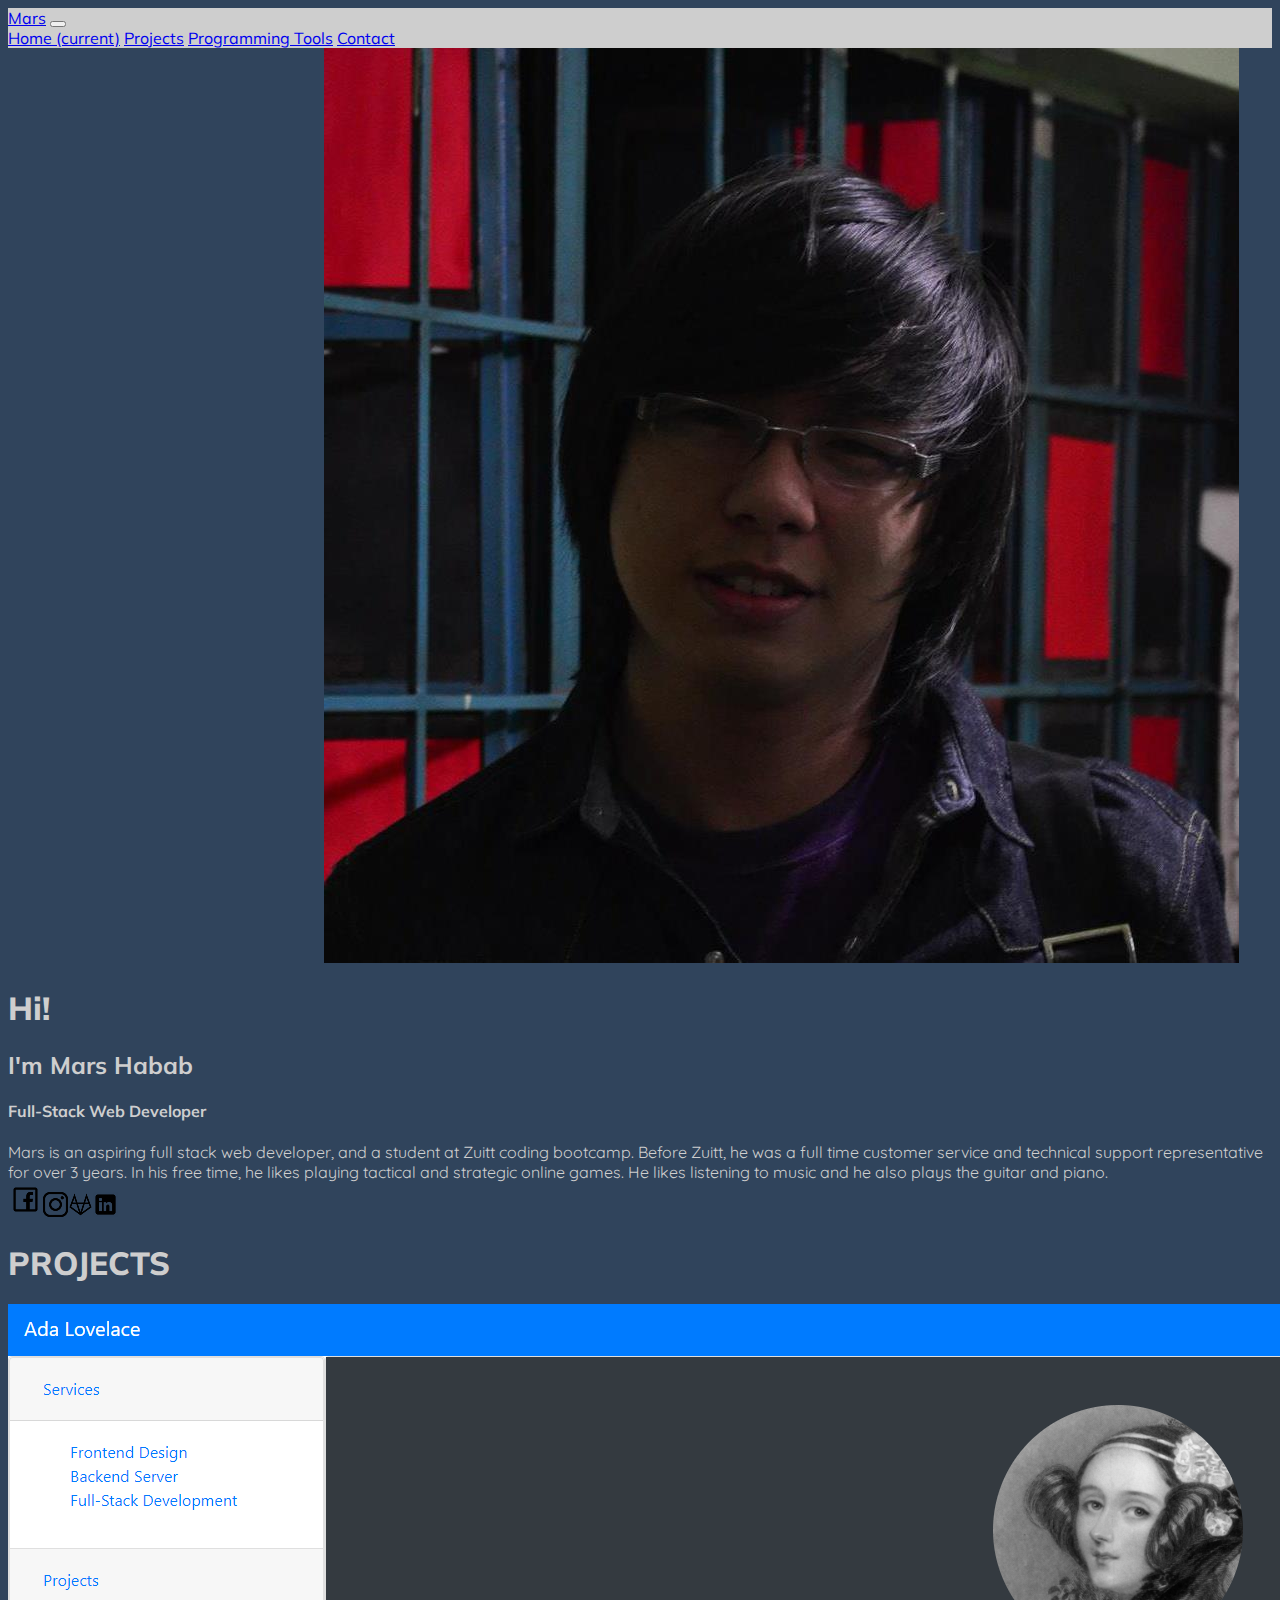
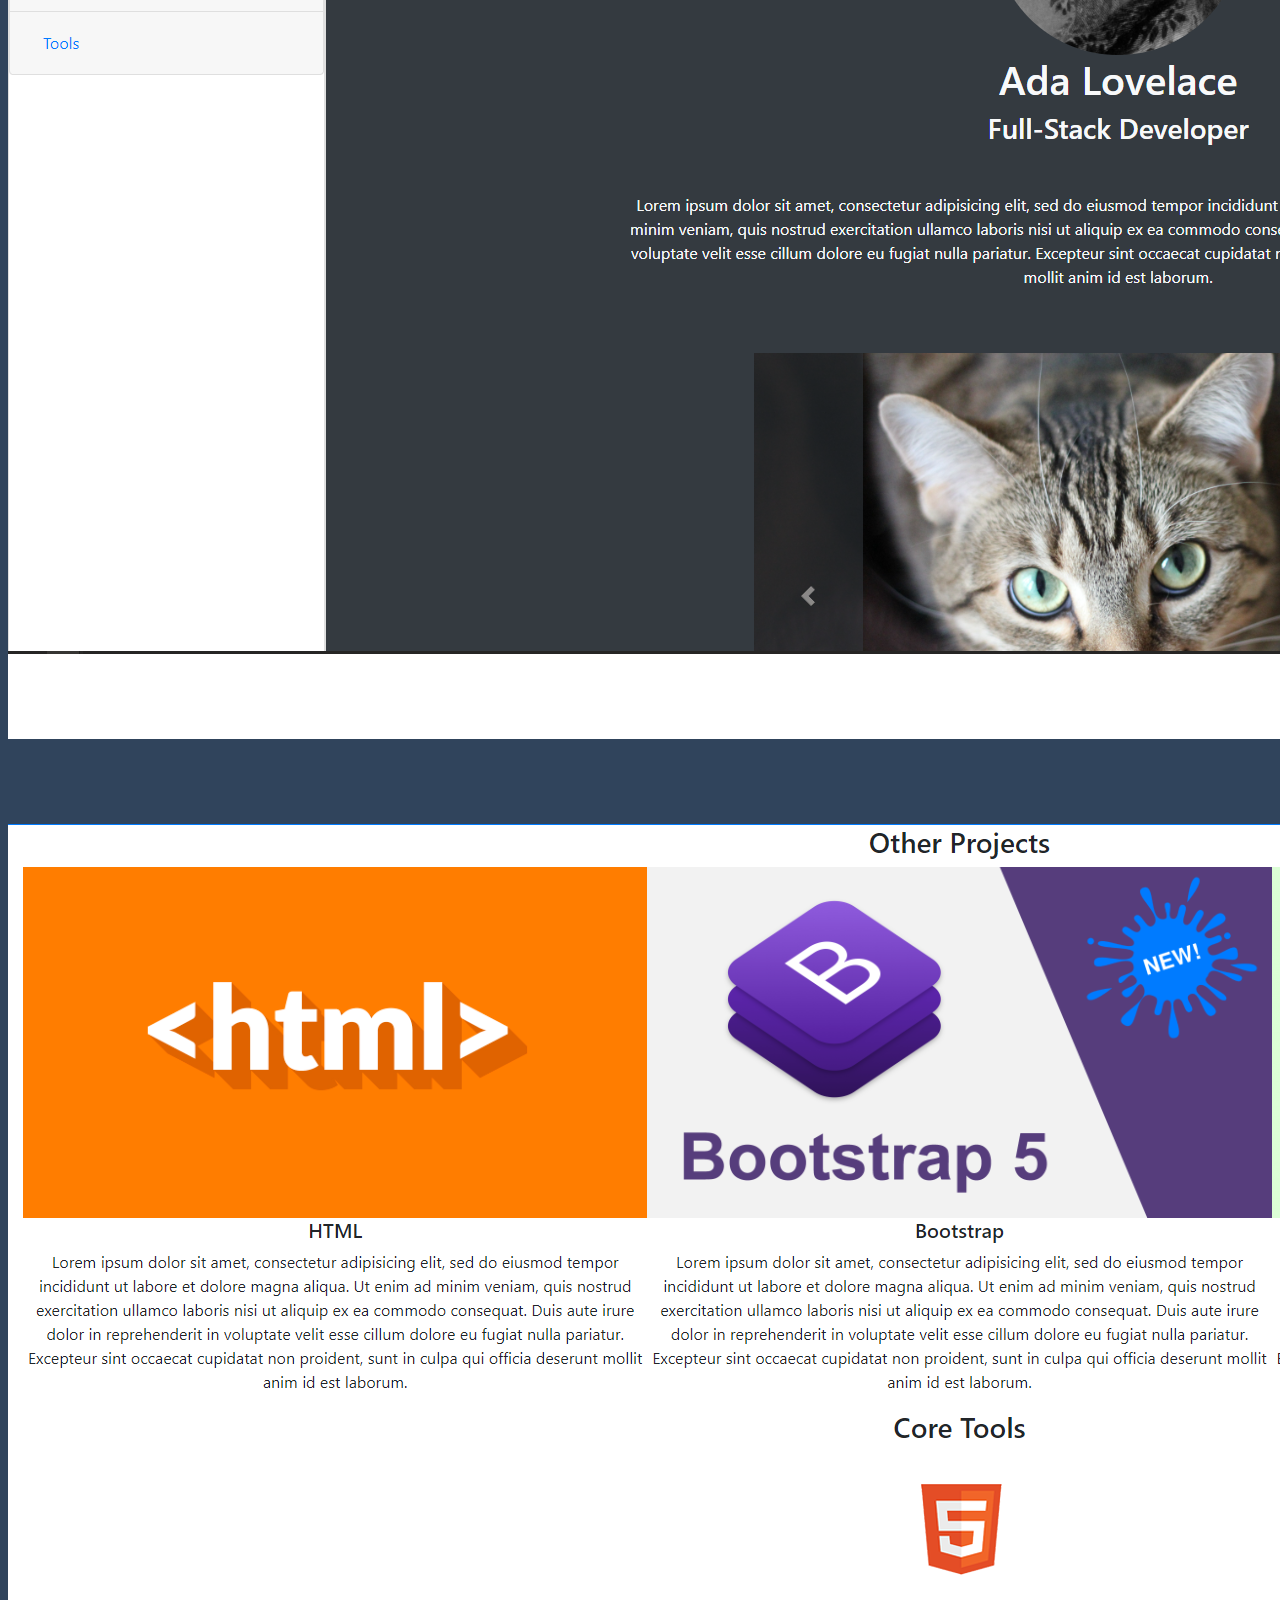
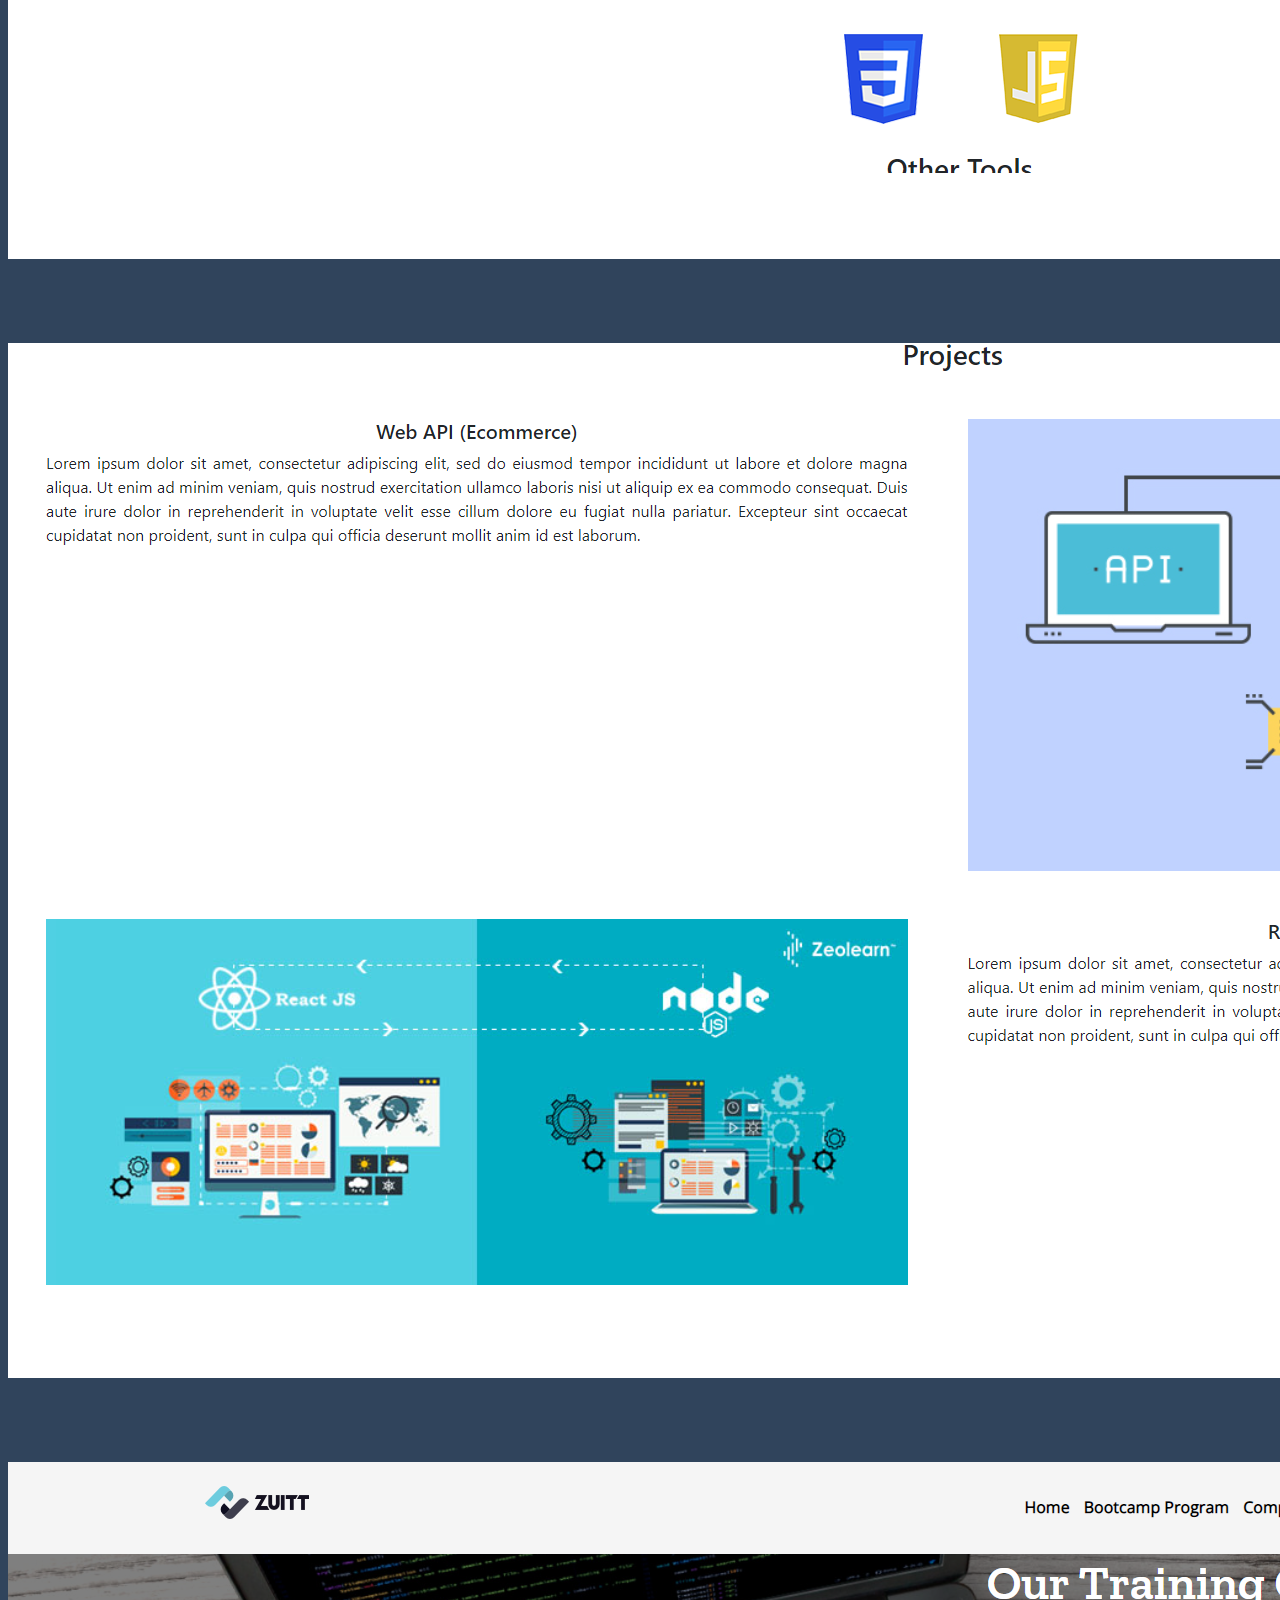
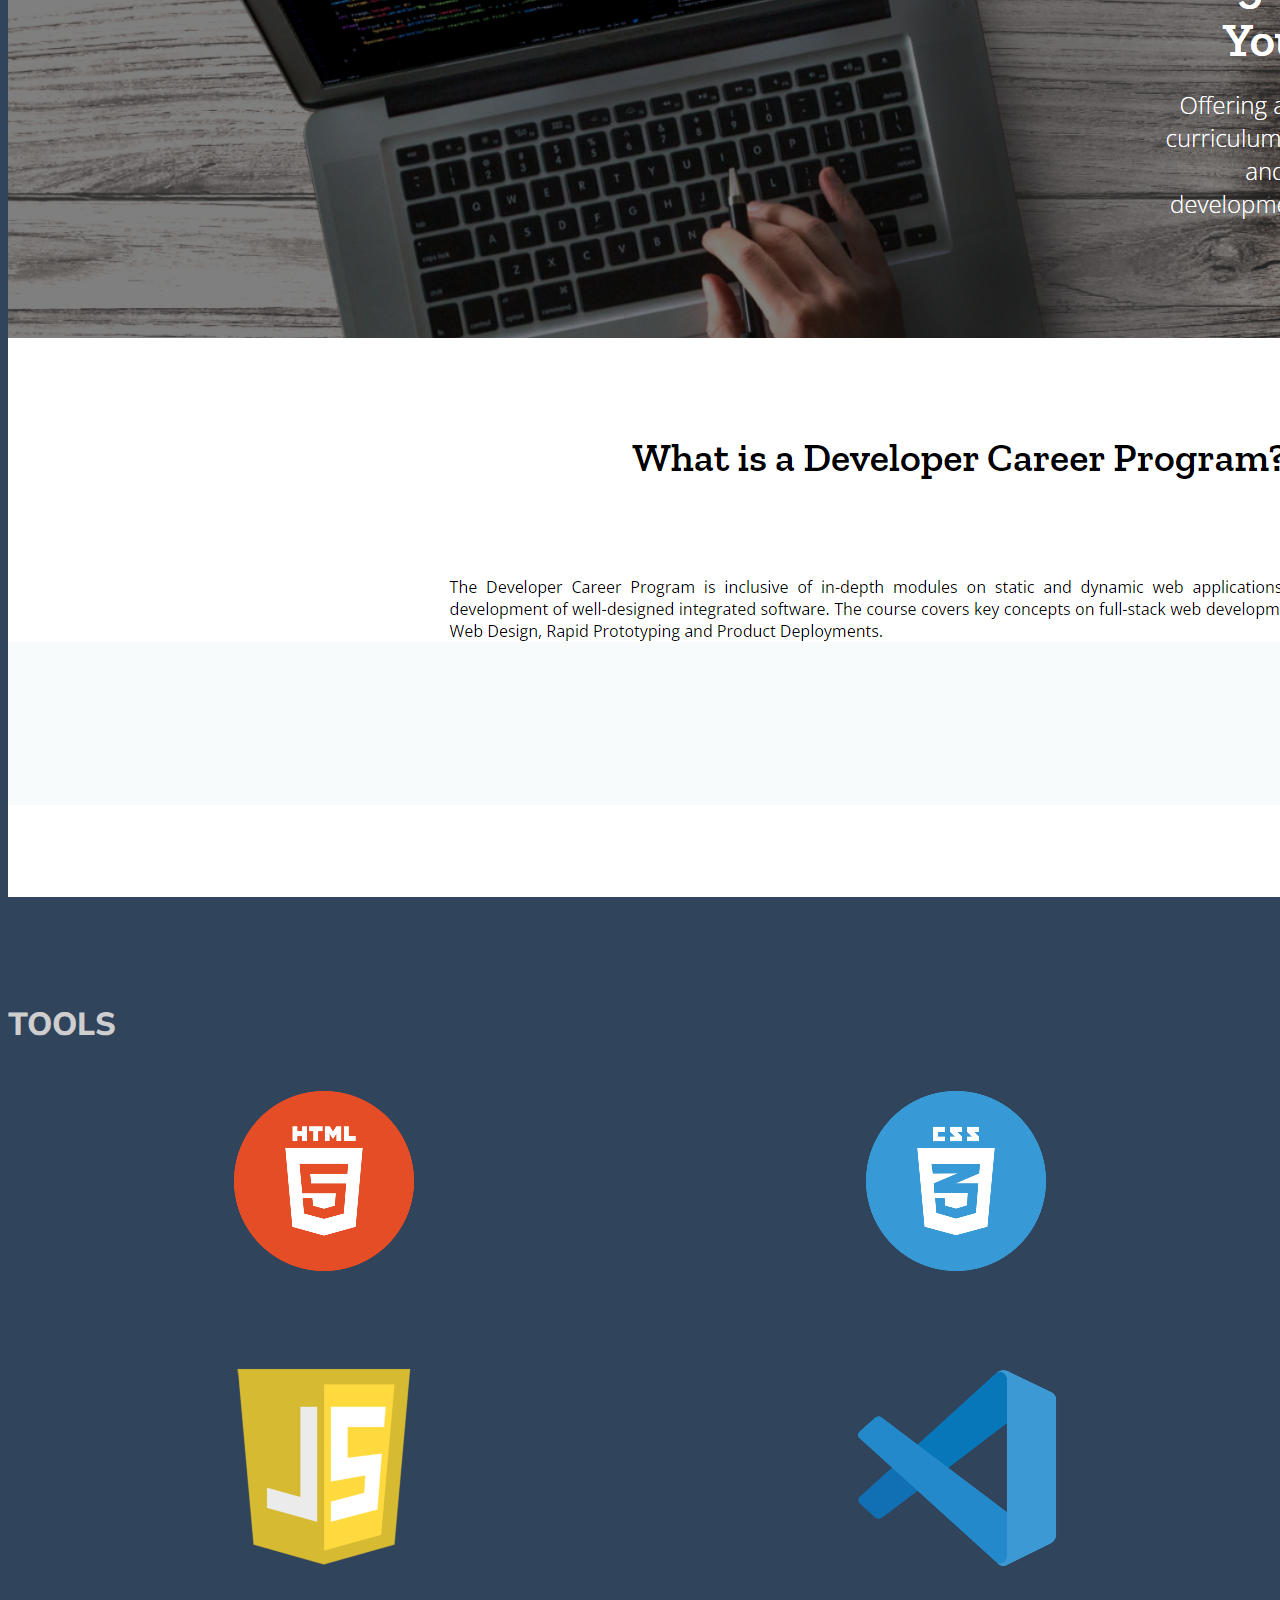
<file: index.html>
<!DOCTYPE html>
<html lang="en">
<head>
    <meta charset="UTF-8">
    <meta http-equiv="X-UA-Compatible" content="IE=edge">
    <meta name="viewport" content="width=device-width, initial-scale=1.0">
    <title>Landing Page</title>
    <meta name="viewport" content="width=device-width, initial-scale=1, shrink-to-fit=no">
    <link rel="stylesheet" href="https://cdn.jsdelivr.net/npm/bootstrap@4.6.0/dist/css/bootstrap.min.css" integrity="sha384-B0vP5xmATw1+K9KRQjQERJvTumQW0nPEzvF6L/Z6nronJ3oUOFUFpCjEUQouq2+l" crossorigin="anonymous"/>
    <link rel="stylesheet" href="./landing.css">
    <link rel="preconnect" href="https://fonts.googleapis.com"><link rel="preconnect" href="https://fonts.gstatic.com" crossorigin><link href="https://fonts.googleapis.com/css2?family=Mulish&family=Quicksand&display=swap" rel="stylesheet">
</head>
<body class="smooth-scroll">
    <!-- Nav Bar -->
    <nav class="navbar navbar-expand-md navbar-light" id="navBar">
        <a class="navbar-brand" href="#">Mars</a>
        <button class="navbar-toggler" type="button" data-toggle="collapse" data-target="#navbarNavAltMarkup" aria-controls="navbarNavAltMarkup" aria-expanded="false" aria-label="Toggle navigation">
          <span class="navbar-toggler-icon"></span>
        </button>
        <div class="collapse navbar-collapse" id="navbarNavAltMarkup">
          <div class="navbar-nav">
            <a class="nav-link active" href="#mainlanding">Home <span class="sr-only">(current)</span></a>
            <a class="nav-link" href="#ProjectSection">Projects</a>
            <a class="nav-link" href="#pTools">Programming Tools</a>
            <a class="nav-link" href="./contact.html" target="_blank">Contact</a>
          </div>
        </div>
      </nav>
    <!-- nav bar end -->


    <!-- main landing page -->
    <!-- intro headshot -->
    <div class="row container-fluid vh-100 justify-content-center align-items-center d-flex" id="mainlanding">
        <div class="text-center container-fluid col-lg d-block" id="headShot">
            <img class="img-fluid rounded-circle" src="./images/headshot.jpg">
        </div>
        <!-- Intro -->
        <div class="col-lg col-md-10 justify-content-center">
            <h1 class="text-right">Hi!</h1>
            <h2 class="text-right">I'm Mars Habab</h2>
            <h4 class="mb-4 text-right">Full-Stack Web Developer</h4>
            <div class="text-justify">
            <h7 class="text-justify" id="aboutme">Mars is an aspiring full stack web developer, and a student at Zuitt coding bootcamp. Before Zuitt, he was a full time customer service and technical support representative for over 3 years. In his free time, he likes playing tactical and strategic online games. He likes listening to music and he also plays the guitar and piano.</h7></div>
            <!-- <h6>socials:</h6> -->
            <div class="text-right"><a href="https://www.facebook.com/marthelli.h" target="_blank"><img class="img-fluid ml-1 mr-1" src="./images/facebook.png" ></a><a href="https://www.instagram.com/marthellih/" target="_blank"><img class="img-fluid ml-1 mr-1" src="./images/ig25.png"></a><a href="https://gitlab.com/batch230-habab" target="_blank"><img class="img-fluid ml-1 mr-1" src="./images/gitlab.png"></a><a href="https://www.linkedin.com/in/john-marcelli-habab-2b7646261/" target="_blank"><img class="img-fluid ml-1 mr-1" src="./images/LI.png"></a></div>
        </div>
        <div class="col-lg-3 col-md-0"></div>
    </div>
    <!-- intro headshot end -->
    <!-- Projects -->
    <div class="bg-dark container-fluid p-3 min-vh-100" id="ProjectSection">
        <div class="text-center mt-2 mb-2 pt-5 pb-3">
            <h1 class="pb-5">PROJECTS</h1>
        </div>
        <div class="row justify-content-center">
                <div class="col-12 col-md-6 container-fluid">                
                    <div class="container-fluid pt-2 pb-2 row">
                        <div id="hovertest" class="col-lg-12 pt-2 pb-2 row">
                        <span class="col-lg-6 container-fluid"><img id="projectimg" class="img-fluid rounded" src="./images/projects/project1.png"></span><span class="hidden container-fluid col-lg-6"><h5 class="text-right"><u>Bootstrap Components</u></h5>In this project we learned how to apply Bootstrap Components effectively to create common application features.</span>
                        </div>
                    </div>
                    <div class="container-fluid pt-2 pb-2 row">
                        <div id="hovertest" class="col-lg-12 pt-2 pb-2 row">
                        <span class="col-lg-6 container-fluid"><img id="projectimg" class="img-fluid rounded" src="./images/projects/project2.png"></span><span class="hidden container-fluid col-lg-6"><h5 class="text-right"><u>Bootstrap Flex</u></h5>In this project we learned how to use .flex to help us with the mobile responsiveness of our websites.</span>
                        </div>
                    </div>
                </div>
                <div class="col-12 col-md-6 container-fluid">                
                    <div class="container-fluid pt-2 pb-2 row">
                        <div id="hovertest" class="col-lg-12 pt-2 pb-2 row">
                        <span class="col-lg-6 container-fluid"><img id="projectimg" class="img-fluid rounded" src="./images/projects/project3.png"></span><span class="hidden container-fluid col-lg-6"><h5 class="text-right"><u>Bootstrap Grid System</u></h5>This is our first time encountering Bootstrap's grid system and our application of it.</span></span>
                        </div>
                    </div>
                    <div class="container-fluid pt-2 pb-2 row">
                        <div id="hovertest" class="col-lg-12 pt-2 pb-2 row">
                        <span class="col-lg-6 container-fluid"><img id="projectimg" class="img-fluid rounded" src="./images/projects/project4.png"></span><span class="hidden container-fluid col-lg-6"><h5 class="text-right"><u>CSS Styling Properties and positioning</u></h5>Here is our first web output after learning about CSS and what it can do to help us make our websites easier on the eyes.</span></span>
                        </div>
                    </div>
                </div>
        </div>
    </div>
    <!-- Projects End -->

    <!-- Programming Tools -->
    <div class="row container-fluid vh-100 justify-content-center align-items-center d-flex" id="pTools">
        <div class="row justify-content-center d-block col-lg-6 col-5 text-center"><h1>TOOLS</h1></div>
        <div class="container justify-content-center row">
            <div class="container justify-content-center">
                <ul class="list" id="tools">
                    <li><a href="#0"><img class="img-fluid" id="toolimg" src="./images/html5.png"> <span>HTML 5</span></a></li>
                    <li><a href="#0"><img class="img-fluid" id="toolimg" src="./images/css3.png"> <span>CSS 3</span></a></li>
                </ul>
            </div>
            <div class="container-fluid">
                <ul class="list" id="tools">
                    <li><a href="#0"><img class="img-fluid" id="toolimg" src="./images/jslogoplswork.png"> <span>Javascript</span></a></li>
                    <li><a href="#0"><img class="img-fluid" id="toolimg" src="./images/vscode.png"> <span>VS Code</span></a></li>
                </ul>
            </div>
        </div>
        
        <!--programming tools end  -->
    </div>



    <style> @import url('https://fonts.googleapis.com/css2?family=Mulish&display=swap'); </style>
    <script src="https://code.jquery.com/jquery-3.5.1.slim.min.js" integrity="sha384-DfXdz2htPH0lsSSs5nCTpuj/zy4C+OGpamoFVy38MVBnE+IbbVYUew+OrCXaRkfj" crossorigin="anonymous"></script>
    <script src="https://cdn.jsdelivr.net/npm/bootstrap@4.6.0/dist/js/bootstrap.bundle.min.js" integrity="sha384-Piv4xVNRyMGpqkS2by6br4gNJ7DXjqk09RmUpJ8jgGtD7zP9yug3goQfGII0yAns" crossorigin="anonymous"></script>
</body>
</html>
</file>
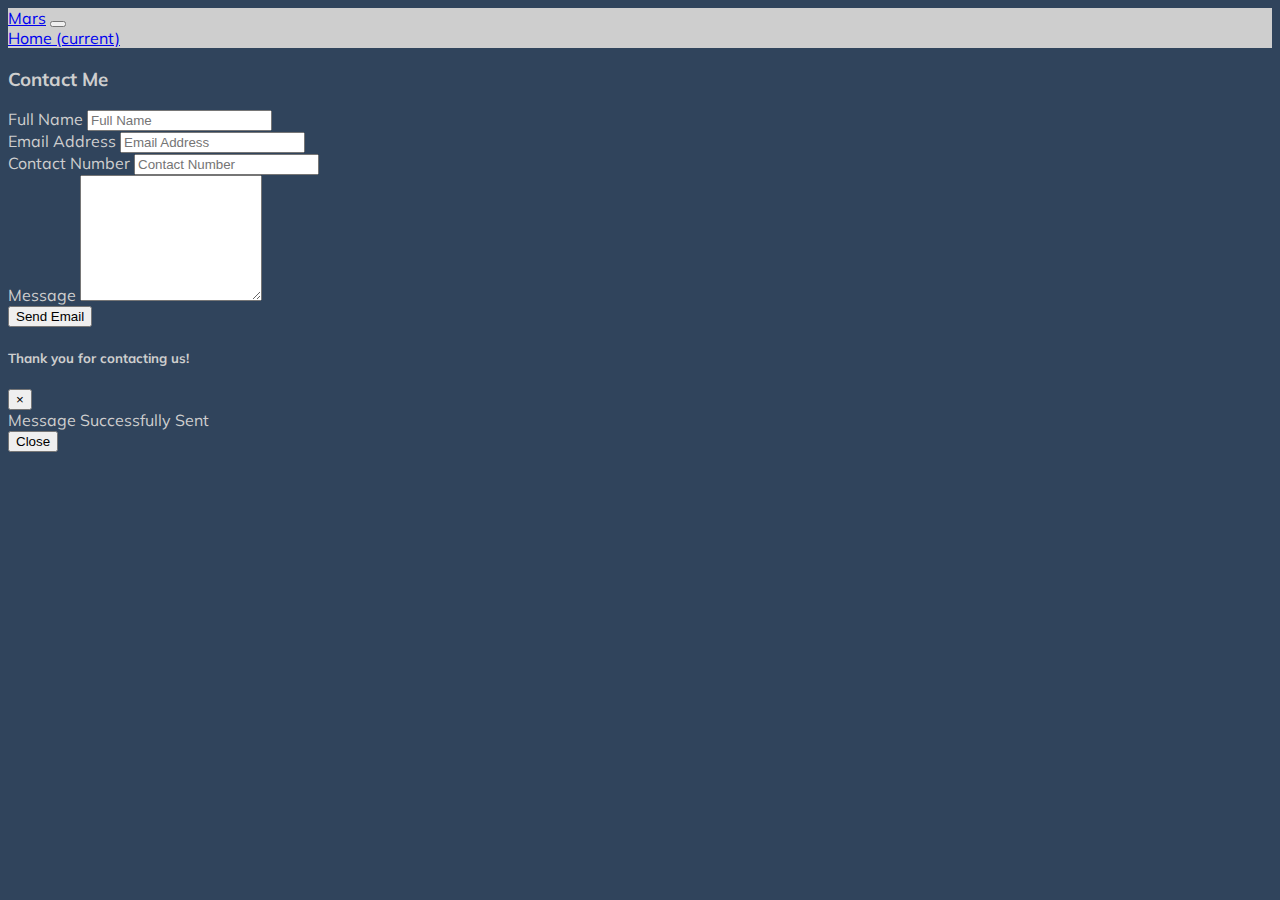
<file: contact.html>
<!DOCTYPE html>
<html lang="en">
<head>
    <meta charset="UTF-8">
    <meta http-equiv="X-UA-Compatible" content="IE=edge">
    <meta name="viewport" content="width=device-width, initial-scale=1.0">
    <title>Contact</title>
    <meta name="viewport" content="width=device-width, initial-scale=1, shrink-to-fit=no">
    <link rel="stylesheet" href="https://cdn.jsdelivr.net/npm/bootstrap@4.6.0/dist/css/bootstrap.min.css" integrity="sha384-B0vP5xmATw1+K9KRQjQERJvTumQW0nPEzvF6L/Z6nronJ3oUOFUFpCjEUQouq2+l" crossorigin="anonymous"/>
    <link rel="stylesheet" href="./landing.css">
    <link rel="preconnect" href="https://fonts.googleapis.com"><link rel="preconnect" href="https://fonts.gstatic.com" crossorigin><link href="https://fonts.googleapis.com/css2?family=Mulish&family=Quicksand&display=swap" rel="stylesheet">
</head>
<body id="contactpage">
    <!-- navbar -->
    <nav class="navbar navbar-expand-lg navbar-light" id="navBar">
        <a class="navbar-brand" href="./index.html">Mars</a>
        <button class="navbar-toggler" type="button" data-toggle="collapse" data-target="#navbarNavAltMarkup" aria-controls="navbarNavAltMarkup" aria-expanded="false" aria-label="Toggle navigation">
          <span class="navbar-toggler-icon"></span>
        </button>
        <div class="collapse navbar-collapse" id="navbarNavAltMarkup">
          <div class="navbar-nav">
            <a class="nav-link active" href="./index.html">Home <span class="sr-only">(current)</span></a>
          </div>
        </div>
      </nav>

    <div class="min-vh-100 p-5 text-center bg-dark">
        <h3>Contact Me</h3>
        <div class="row">
            <div class="offset-md-2 col-md-8 offset-xl-4 col-xl-4" id="contactsheet">
                <form>
                <div>
                    <label for="fName">Full Name</label>
                    <input type="text" id="fName" class="form-control form-rounded" placeholder="Full Name" required>
                </div>
                <div>
                    <label for="Email">Email Address</label>
                    <input type="Email" id="Email" class="form-control form-rounded" placeholder="Email Address" required>
                </div>
                <div>
                    <label for="cNumber">Contact Number</label>
                    <input type="text" id="cNumber" class="form-control form-rounded" placeholder="Contact Number" required>
                </div>
                <div class="form-group">
                    <label for="Message">Message</label>
                    <textarea class="form-control" id="Message" rows="8"></textarea>
                </div>
                <button type="button" class="btn btn-dark mb-3" data-toggle="modal" data-target="#exampleModal">
                    Send Email
                  </button>
                  
                  <!-- Modal -->
                  <div class="modal fade" id="exampleModal" tabindex="-1" aria-labelledby="exampleModalLabel" aria-hidden="true">
                    <div class="modal-dialog">
                      <div class="modal-content">
                        <div class="modal-header">
                          <h5 class="modal-title text-dark" id="exampleModalLabel">Thank you for contacting us!</h5>
                          <button type="button" class="close" data-dismiss="modal" aria-label="Close">
                            <span aria-hidden="true">&times;</span>
                          </button>
                        </div>
                        <div class="modal-body p-3">
                          <div class="text-center text-dark">
                            <h7>Message Successfully Sent</h7>
                          </div>
                          <div class="modal-footer pt-5">
                            <button type="button" class="btn btn-secondary" data-dismiss="modal">Close</button>
                        </div>
                      </div>
                    </div>
                  </div>
                </form>
                </div>
            </div>

        </div>
    </div>




    <script src="https://code.jquery.com/jquery-3.5.1.slim.min.js" integrity="sha384-DfXdz2htPH0lsSSs5nCTpuj/zy4C+OGpamoFVy38MVBnE+IbbVYUew+OrCXaRkfj" crossorigin="anonymous"></script>
    <script src="https://cdn.jsdelivr.net/npm/bootstrap@4.6.0/dist/js/bootstrap.bundle.min.js" integrity="sha384-Piv4xVNRyMGpqkS2by6br4gNJ7DXjqk09RmUpJ8jgGtD7zP9yug3goQfGII0yAns" crossorigin="anonymous"></script>
</body>
</html>
</file>
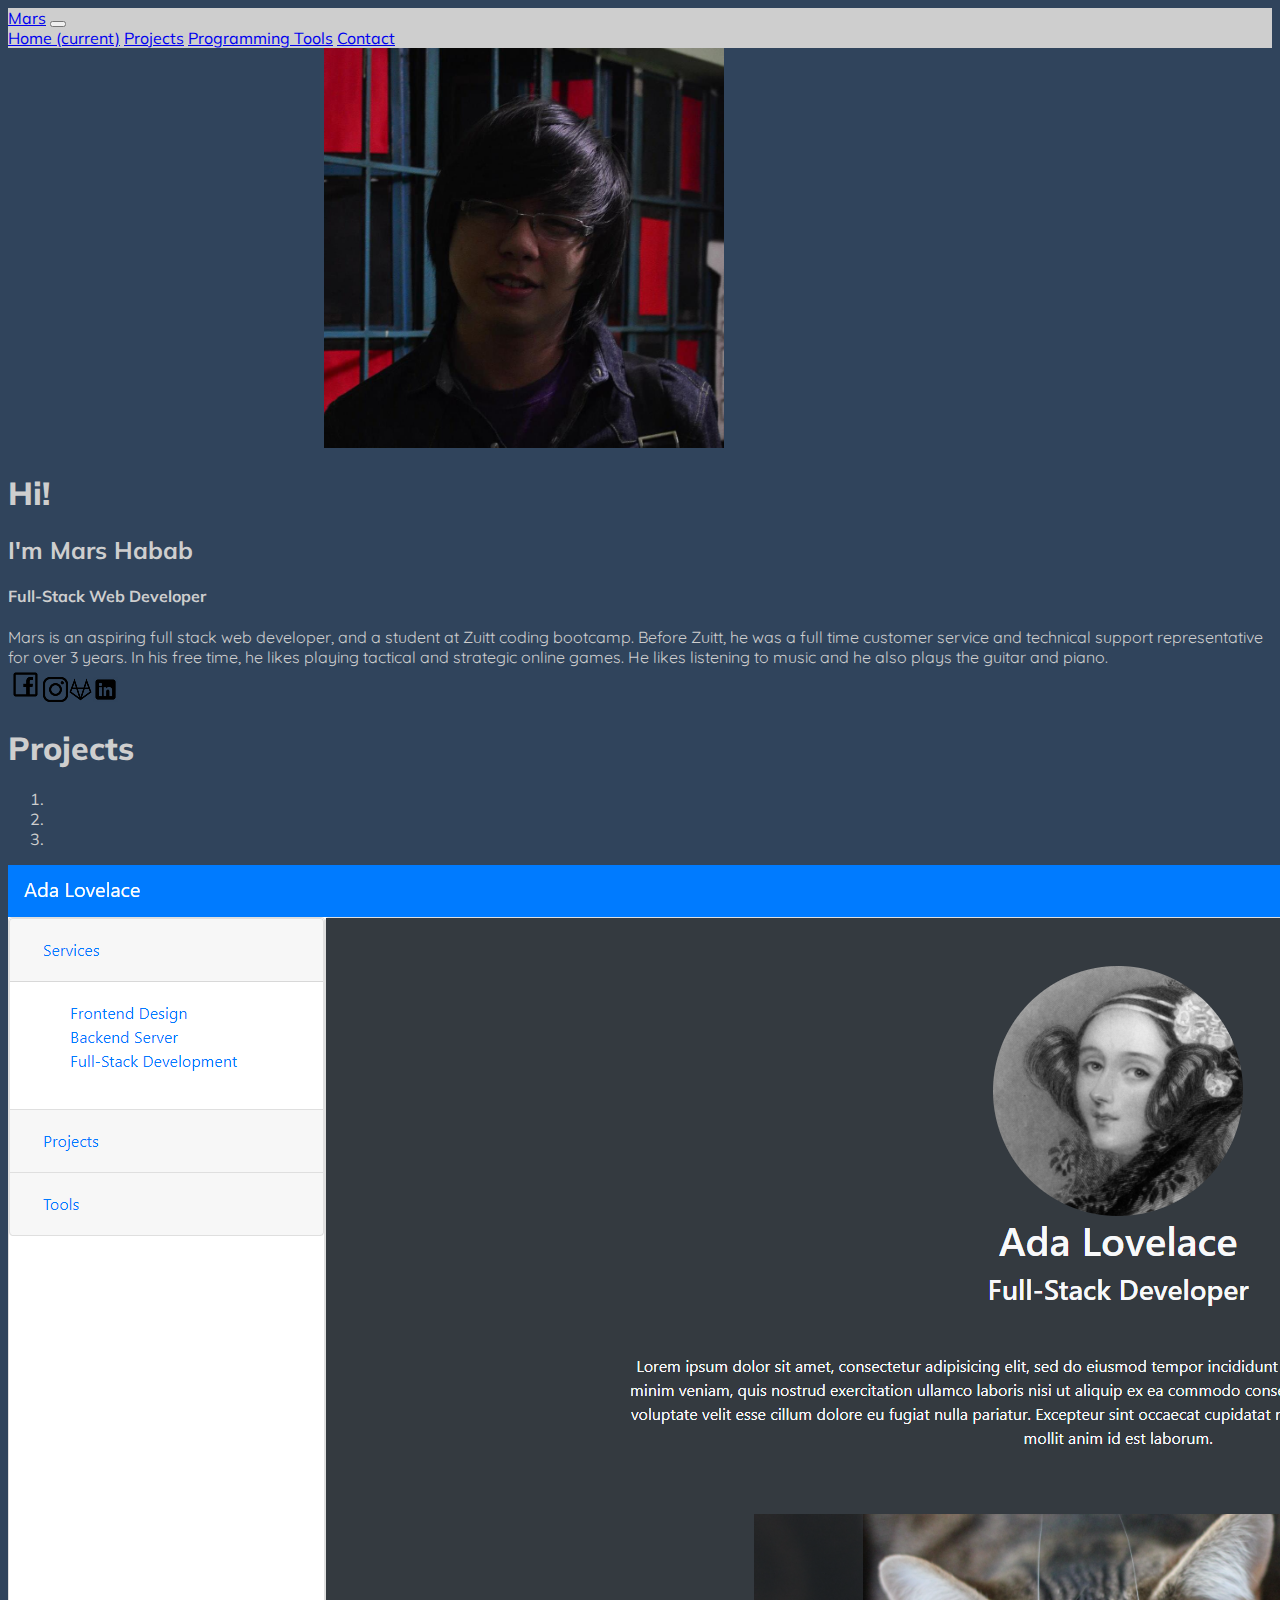
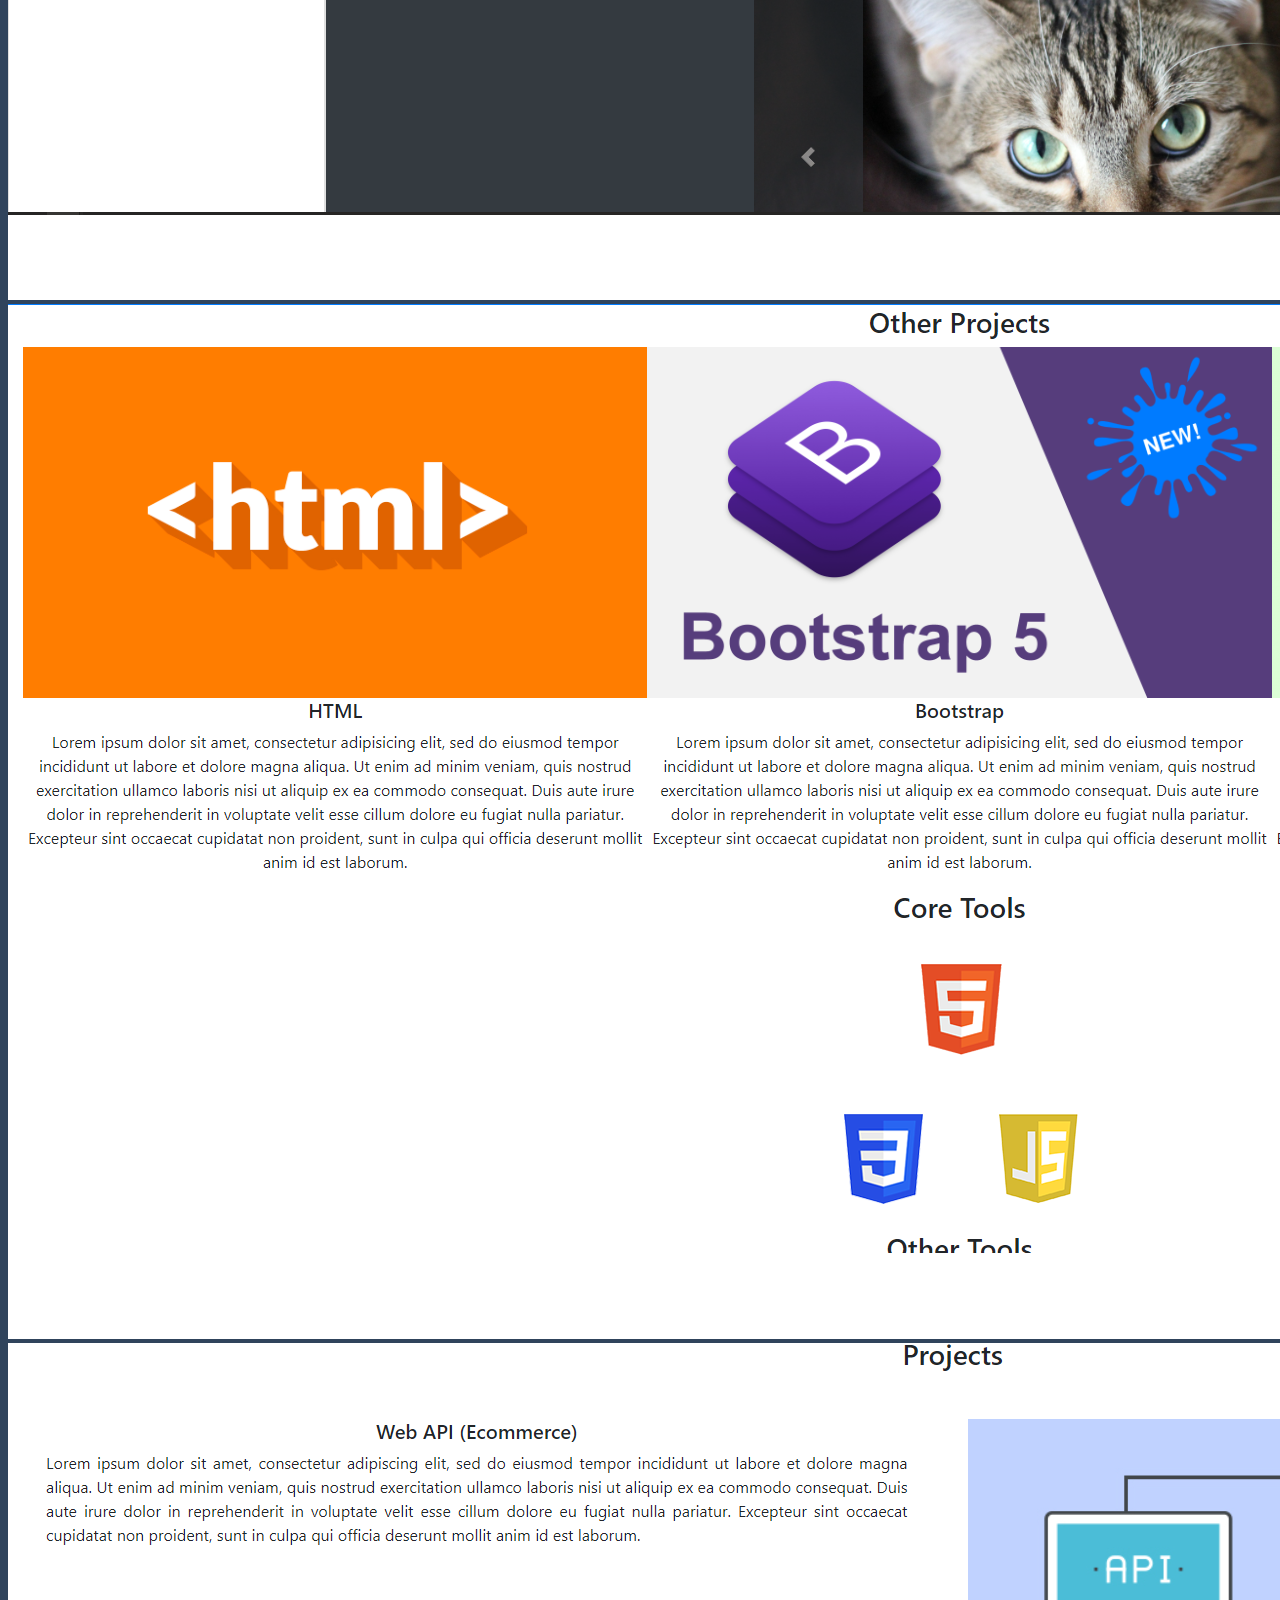
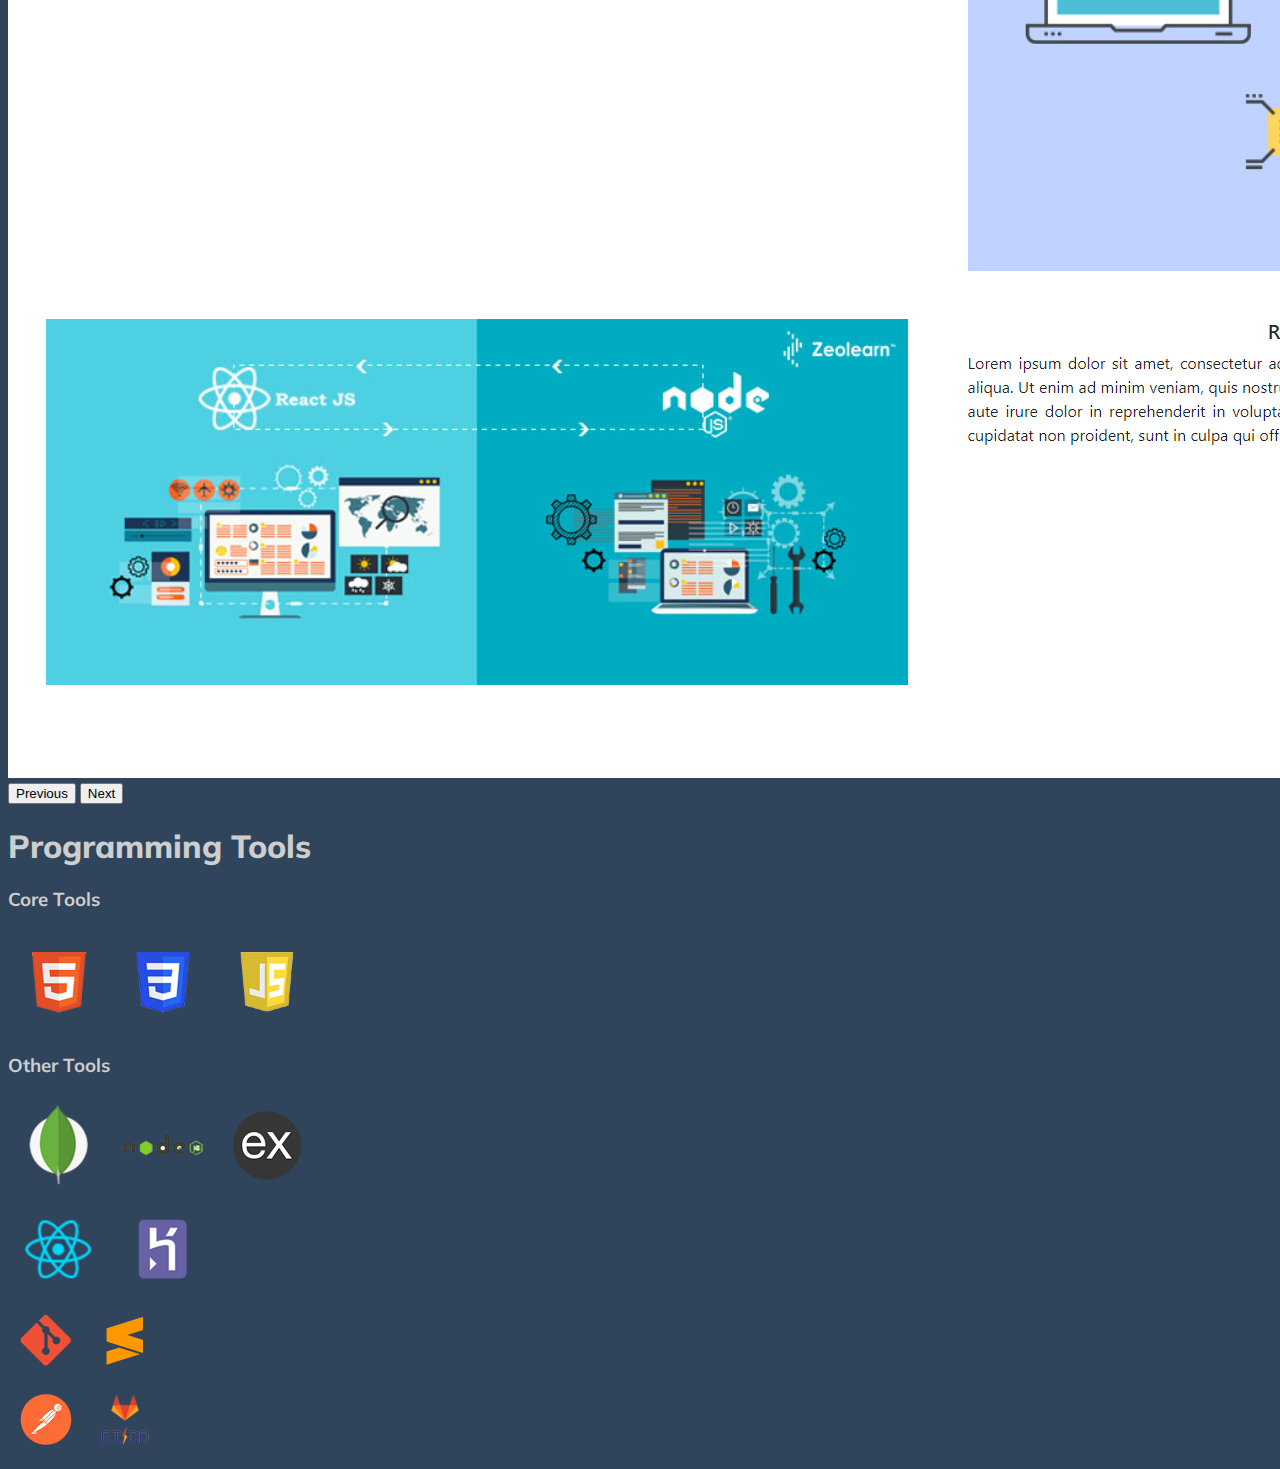
<file: landing.html>
<!DOCTYPE html>
<html lang="en">
<head>
    <meta charset="UTF-8">
    <meta http-equiv="X-UA-Compatible" content="IE=edge">
    <meta name="viewport" content="width=device-width, initial-scale=1.0">
    <title>Landing Page</title>
    <meta name="viewport" content="width=device-width, initial-scale=1, shrink-to-fit=no">
    <link rel="stylesheet" href="https://cdn.jsdelivr.net/npm/bootstrap@4.6.0/dist/css/bootstrap.min.css" integrity="sha384-B0vP5xmATw1+K9KRQjQERJvTumQW0nPEzvF6L/Z6nronJ3oUOFUFpCjEUQouq2+l" crossorigin="anonymous"/>
    <link rel="stylesheet" href="./landing.css">
    <link rel="preconnect" href="https://fonts.googleapis.com"><link rel="preconnect" href="https://fonts.gstatic.com" crossorigin><link href="https://fonts.googleapis.com/css2?family=Mulish&family=Quicksand&display=swap" rel="stylesheet">
</head>
<body class="smooth-scroll">
    <!-- Nav Bar -->
    <nav class="navbar navbar-expand-lg navbar-light" id="navBar">
        <a class="navbar-brand" href="#">Mars</a>
        <button class="navbar-toggler" type="button" data-toggle="collapse" data-target="#navbarNavAltMarkup" aria-controls="navbarNavAltMarkup" aria-expanded="false" aria-label="Toggle navigation">
          <span class="navbar-toggler-icon"></span>
        </button>
        <div class="collapse navbar-collapse" id="navbarNavAltMarkup">
          <div class="navbar-nav">
            <a class="nav-link active" href="#mainlanding">Home <span class="sr-only">(current)</span></a>
            <a class="nav-link" href="#ProjectSection">Projects</a>
            <a class="nav-link" href="#pTools">Programming Tools</a>
            <a class="nav-link" href="./contact.html" target="_blank">Contact</a>
          </div>
        </div>
      </nav>
    <!-- nav bar end -->


    <!-- main landing page -->
    <!-- intro headshot -->
    <div class="row mt-5 container-fluid min-vh-100" id="mainlanding">
        <div class="text-center container-fluid offset-3 col-md-3 d-block" id="headShot">
            <img class="img-fluid rounded-circle" src="./images/headshot.jpg" width="400">
        </div>
        <!-- Intro -->
        <div class="col-md-3 pr-lg-5 mt-5 text-right">
            <h1>Hi!</h1>
            <h2>I'm Mars Habab</h2>
            <h4 class="mb-4">Full-Stack Web Developer</h4>
            <div>
            <h7 id="aboutme">Mars is an aspiring full stack web developer, and a student at Zuitt coding bootcamp. Before Zuitt, he was a full time customer service and technical support representative for over 3 years. In his free time, he likes playing tactical and strategic online games. He likes listening to music and he also plays the guitar and piano.</h7></div>
            <!-- <h6>socials:</h6> -->
            <div><a href="https://www.facebook.com/marthelli.h" target="_blank"><img class="img-fluid ml-1 mr-1" src="./images/facebook.png" ></a><a href="https://www.instagram.com/marthellih/" target="_blank"><img class="img-fluid ml-1 mr-1" src="./images/ig25.png"></a><a href="https://gitlab.com/batch230-habab" target="_blank"><img class="img-fluid ml-1 mr-1" src="./images/gitlab.png"></a><a href="https://www.linkedin.com/in/john-marcelli-habab-2b7646261/" target="_blank"><img class="img-fluid ml-1 mr-1" src="./images/LI.png"></a></div>
        </div>
        <div class="col-md-3"></div>
    </div>
    <!-- intro headshot end -->
    <!-- Projects -->
    <div class="bg-dark container-fluid p-3 min-vh-100" id="ProjectSection">
        <div class="text-center mt-2 mb-2 pt-5 pb-3">
            <h1 class="pb-5">Projects</h1>
        </div>
        <div class="row d-md-block mt-md-0 pb-3">
            <div class="offset-lg-2 col-lg-8">
                <div id="carouselExampleCaptions" class="carousel slide" data-ride="carousel">
                    <ol class="carousel-indicators">
                      <li data-target="#carouselExampleCaptions" data-slide-to="0" class="active"></li>
                      <li data-target="#carouselExampleCaptions" data-slide-to="1"></li>
                      <li data-target="#carouselExampleCaptions" data-slide-to="2"></li>
                    </ol>
                    <div class="carousel-inner">
                      <div class="carousel-item active">
                        <img src="./images/projects/project1.png" class="d-block w-100" alt="...">
                      </div>
                      <div class="carousel-item">
                        <img src="./images/projects/project2.png" class="d-block w-100" alt="...">
                      </div>
                        <div class="carousel-item">
                        <img src="./images/projects/project3.png" class="d-block w-100" alt="...">
                    </div>
                    <button class="carousel-control-prev bg-dark border-0" type="button" data-target="#carouselExampleCaptions" data-slide="prev">
                      <span class="carousel-control-prev-icon" aria-hidden="true"></span>
                      <span class="sr-only">Previous</span>
                    </button>
                    <button class="carousel-control-next bg-dark border-0" type="button" data-target="#carouselExampleCaptions" data-slide="next">
                      <span class="carousel-control-next-icon" aria-hidden="true"></span>
                      <span class="sr-only">Next</span>
                    </button>
                    </div>
                </div>
            </div>
        </div>
    </div>
    <!-- Projects End -->

    <!-- Programming Tools -->
    <div class="text-center container-fluid pt-5 mt-5 min-vh-100" id="pTools">
        <h1>Programming Tools</h1>
    
        <div class="container-fluid text-center pt-5 pb-5 mb-5 vh-50 row">
            <div class="col-md-3 offset-md-3">
            <!-- Core Tools Section Start -->
                <div class="col-11 col-lg-10 offset-lg-1 offset-1">
                <h3 class="pt-5">Core Tools</h3>
                </div>
                <div class="col-9 offset-2 col-lg-8 col-offset-0">
                    <div>
                        <img width="100" class="img-fluid" src="images/logo-html5.png"/>
                        <img width="100" class="img-fluid" src="images/logo-css3.png"/>
                        <img width="100" class="img-fluid" src="images/logo-javascript.png"/>
                    </div>
                </div>
            </div>
            <!-- Core Tools Section End -->
            
            <div class="col-md-3 ml-md-5 container-fluid align-items-sm-center row">
            <!-- Other Tools Section Start -->
                <h3 class="pt-5 offset-1 offset-lg-1 col-12 col-lg-11">Other Tools</h3>
                <div class="justify-content-center align-items-center">
                    <div class="row col-lg-12 coll-11 offest-1 offset-lg-0 pr-lg-0 pr-4">
                        <div class="col-lg-3 offset-lg-3 offset-4 col-4 align-items-sm-center">
                            <img width="100" class="img-fluid" src="images/logo-mongodb.png"/>
                            <img width="100" class="img-fluid" src="images/logo-nodejs.png"/>
                            <img width="100" class="img-fluid" src="images/logo-expressjs.png"/>
                        </div>
                        <div class="col-4 ml-lg-3 mt-5 mt-lg-3">
                            <img width="100" class="img-fluid" src="images/logo-react.png"/>
                            <img width="100" class="img-fluid" src="images/logo-heroku.png"/>
                        </div>

                    </div>
                    <div class="row ml-lg-3">
                        <div class="col-lg-3 offset-lg-3 col-3 offset-4">
                                <img width="75" class="img-fluid" src="images/logo-git.png"/>
                                <img width="75" class="img-fluid" src="images/logo-sublime-text-3.png"/>
                        </div>
                        <div class="col-lg-3 col-3 ml-lg-2 mt-2">
                                <img width="75" class="img-fluid" src="images/logo-postman.png"/>
                                <img width="75" class="img-fluid" src="images/logo-gitlab-ci-cd.png"/>
                        </div>
                    </div>
                </div>
            </div>
            <!-- Other Tools Section End -->
        </div>
        
    </div>



    <style> @import url('https://fonts.googleapis.com/css2?family=Mulish&display=swap'); </style>
    <script src="https://code.jquery.com/jquery-3.5.1.slim.min.js" integrity="sha384-DfXdz2htPH0lsSSs5nCTpuj/zy4C+OGpamoFVy38MVBnE+IbbVYUew+OrCXaRkfj" crossorigin="anonymous"></script>
    <script src="https://cdn.jsdelivr.net/npm/bootstrap@4.6.0/dist/js/bootstrap.bundle.min.js" integrity="sha384-Piv4xVNRyMGpqkS2by6br4gNJ7DXjqk09RmUpJ8jgGtD7zP9yug3goQfGII0yAns" crossorigin="anonymous"></script>
</body>
</html>
</file>
<file: landing.css>
body{
    background-color: #30445c;
    font-family: 'Mulish', sans-serif;
    scroll-behavior: smooth;
    height: 100%;
}

#navBar{
    background-color: #CECECE;
    position: sticky;
    top: 0;
    z-index: 2;
}

#headShot{
    margin-left: 25%;
}

#aboutme{
    font-family: 'Quicksand', sans-serif !important;
}
#mainlanding{
    color: #CECECE;
}
#ProjectSection{
    color:#CECECE;
}
#pTools{
    color: #CECECE;
    overflow: hidden;
    overflow: none;
}
#contactpage{
    color: #CECECE;
}
#contactsheet{
    background-color:#30445c;
}

#tools {
    list-style: none;
    margin: 0;
    padding: 0;
    display: flex;
    font-weight: 600;
    font-family: 'Quicksand', sans-serif !important;
  }
  #tools li {
    flex: 1;
  }
  #tools li a {
    text-decoration: none;
    color: inherit;
    padding-top: 1rem;
    display: block;
    text-align: center;
    overflow: hidden;
    font-size: 40px;
  }
  #tools li a span {
    display: block;
    background: rgba(0, 0, 0, 0.1);
    padding: 0.5rem;
    font-size: 22px;
    margin-top: 1rem;
  }
  
  @media (hover: hover) {
    #tools li a span {
      transform: translateY(100px);
      transition: 0.2s;
    }
    #tools:hover span {
      transform: translateY(0);
    }
    #tools li:nth-child(1) span {
      transition-delay: 0.0s;
    }
    #tools li:nth-child(2) span {
      transition-delay: 0.05s;
    }
    #tools li:nth-child(3) span {
      transition-delay: 0.1s;
    }
    #tools li:nth-child(4) span {
      transition-delay: 0.15s;
    }
  
  
  
  
  
  
  
  .list li:nth-child(1) {
    background: #30445c;
  }
  .list li:nth-child(2) {
    background: #30445c;
  }
  .list li:nth-child(3) {
    background: #30445c;
  }
  .list li:nth-child(4) {
    background: #30445c;
  }
}

h1{
    font-weight: 800;
}

@media only screen and (max-width: 480px){
    #toolimg{
        align-items: center;
    }

}

.hidden{
  opacity: 0;
  transition: 0.2s ease-in;
  word-wrap:normal;
  text-align:justify;
}

#hovertest:hover .hidden{
  opacity: 1;
}
</file>
